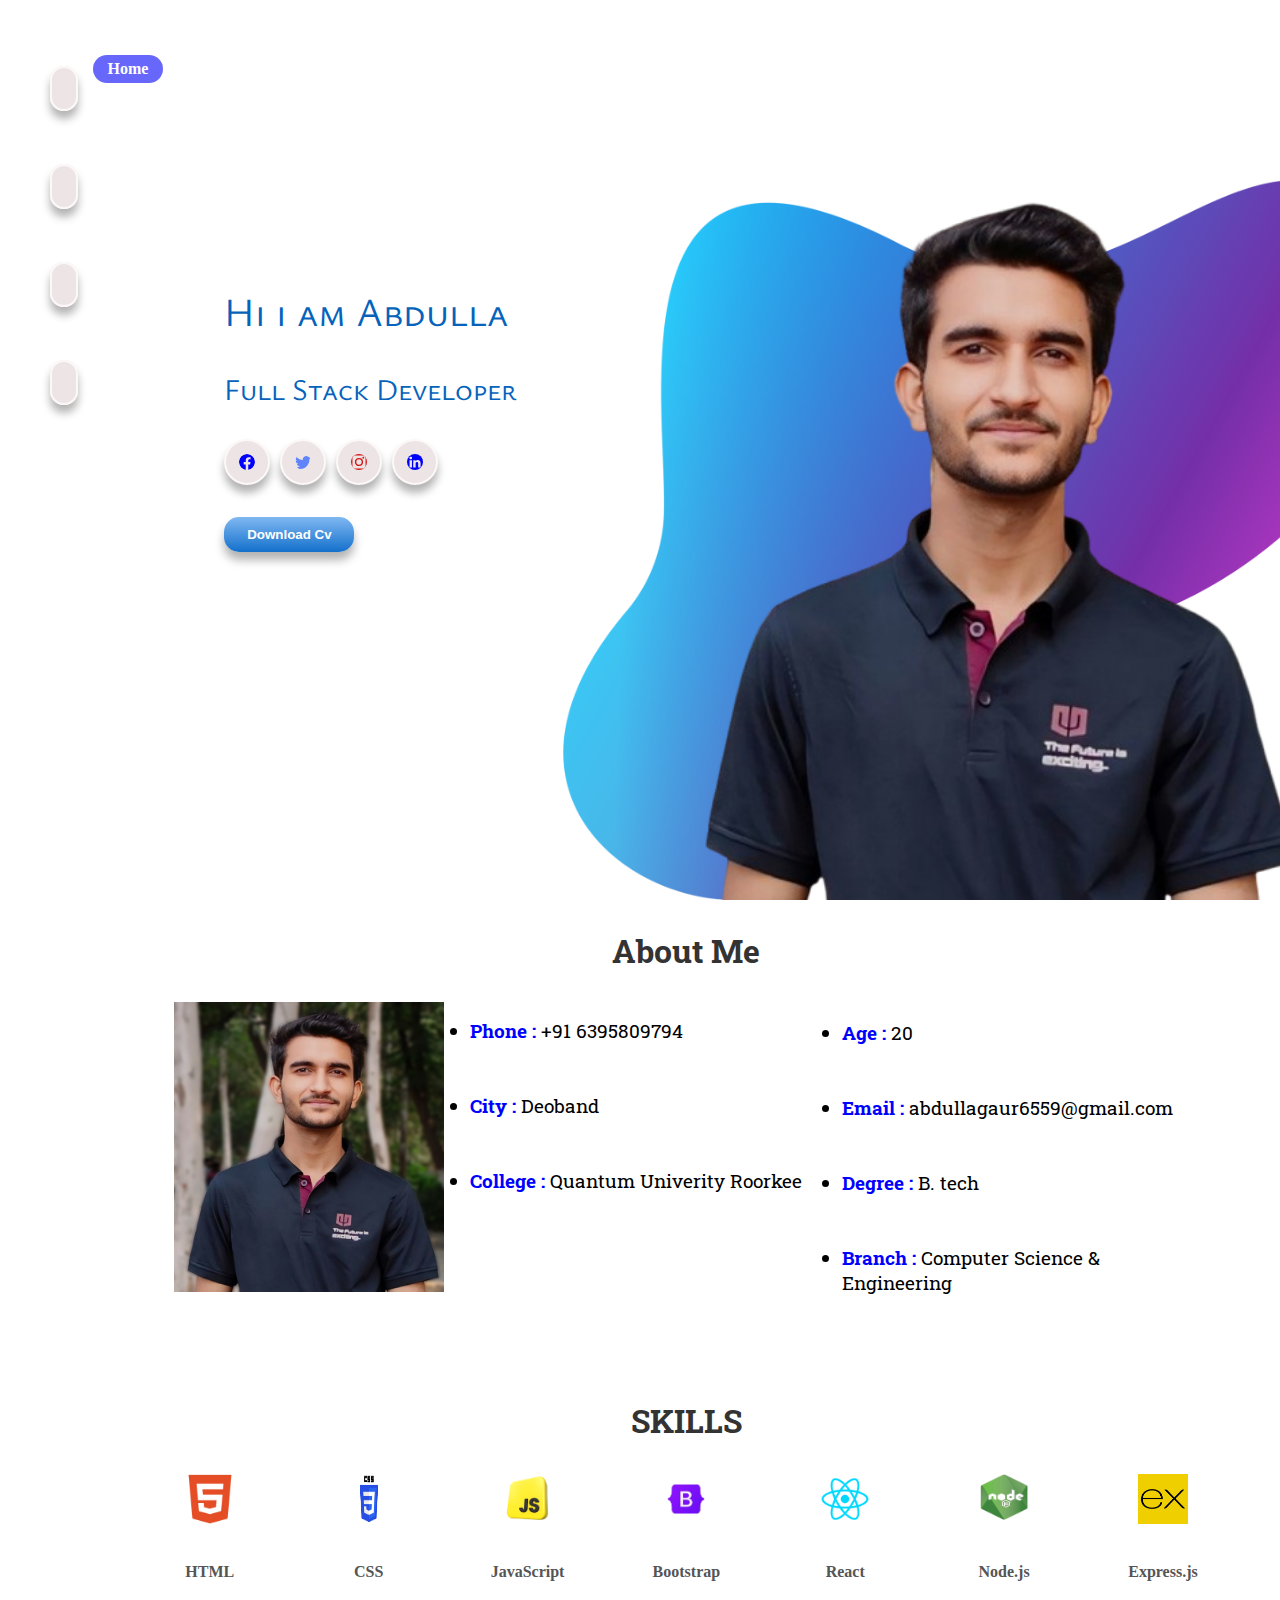
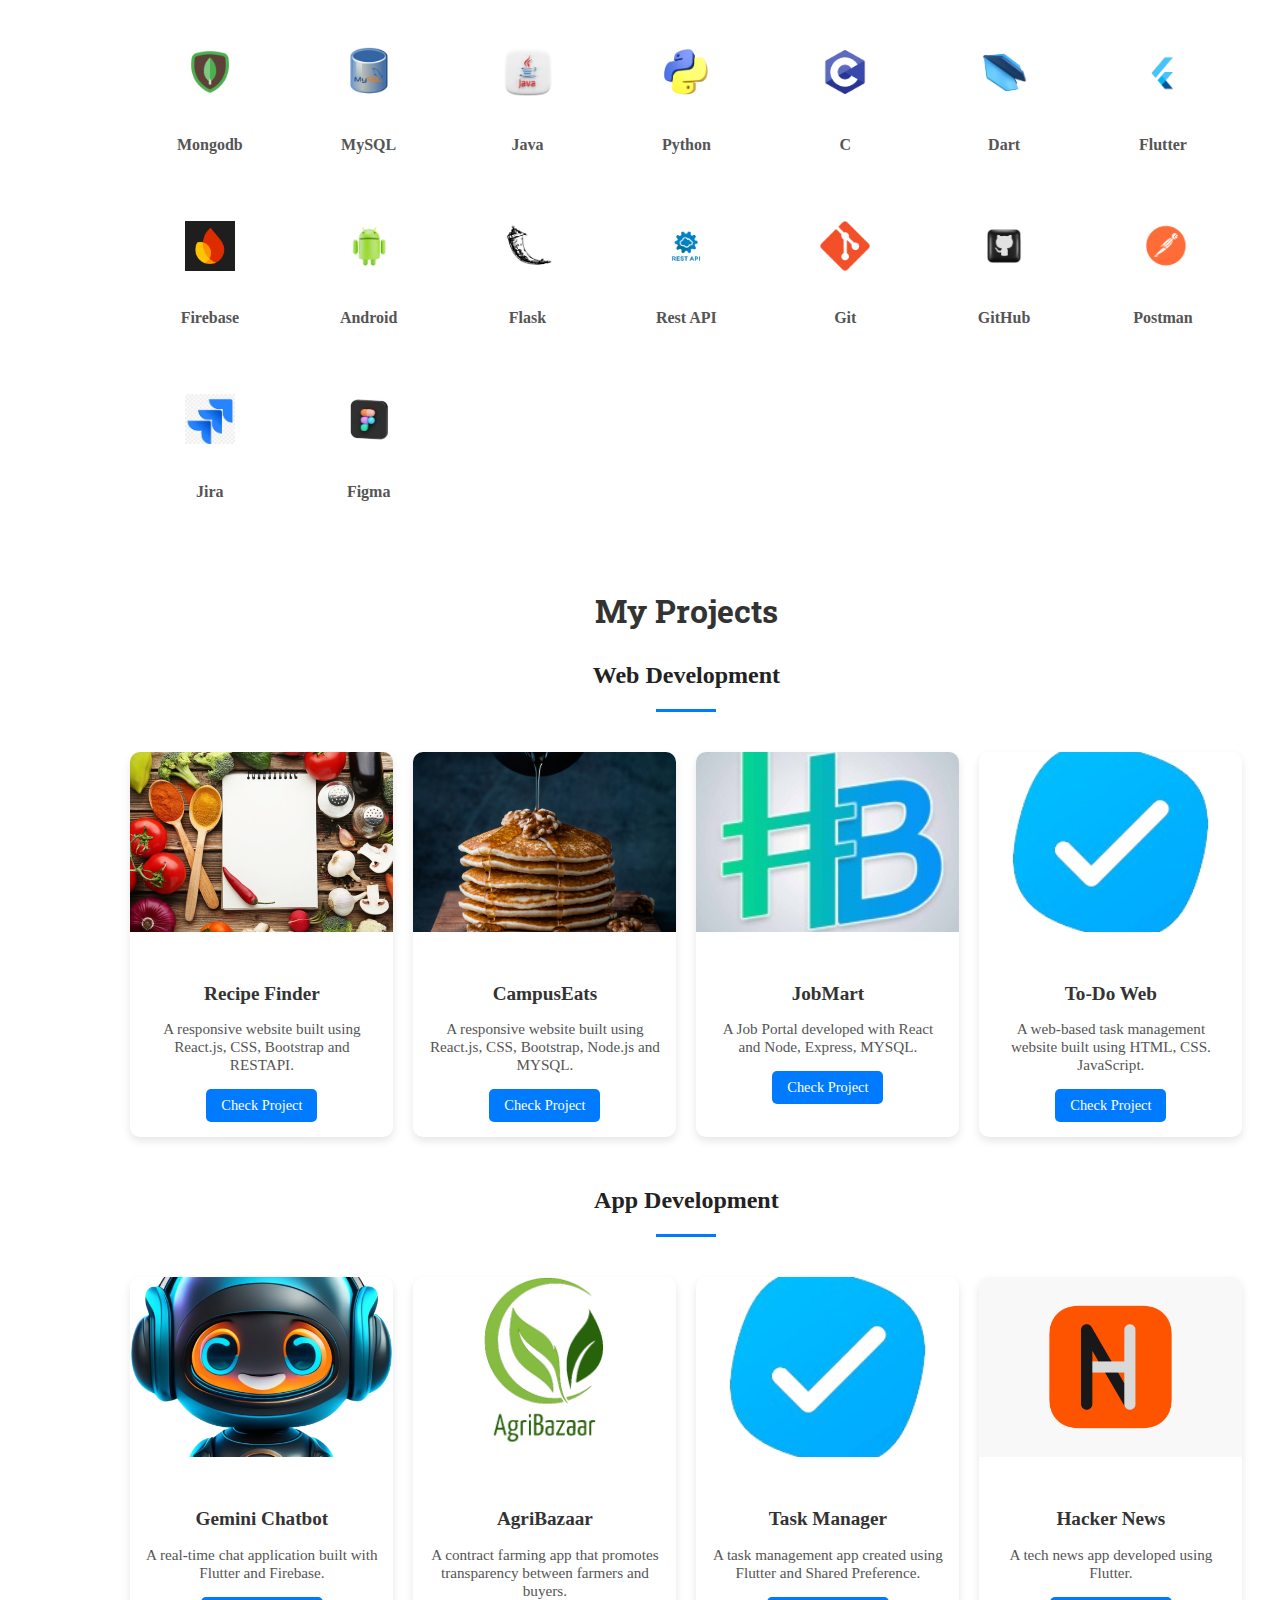
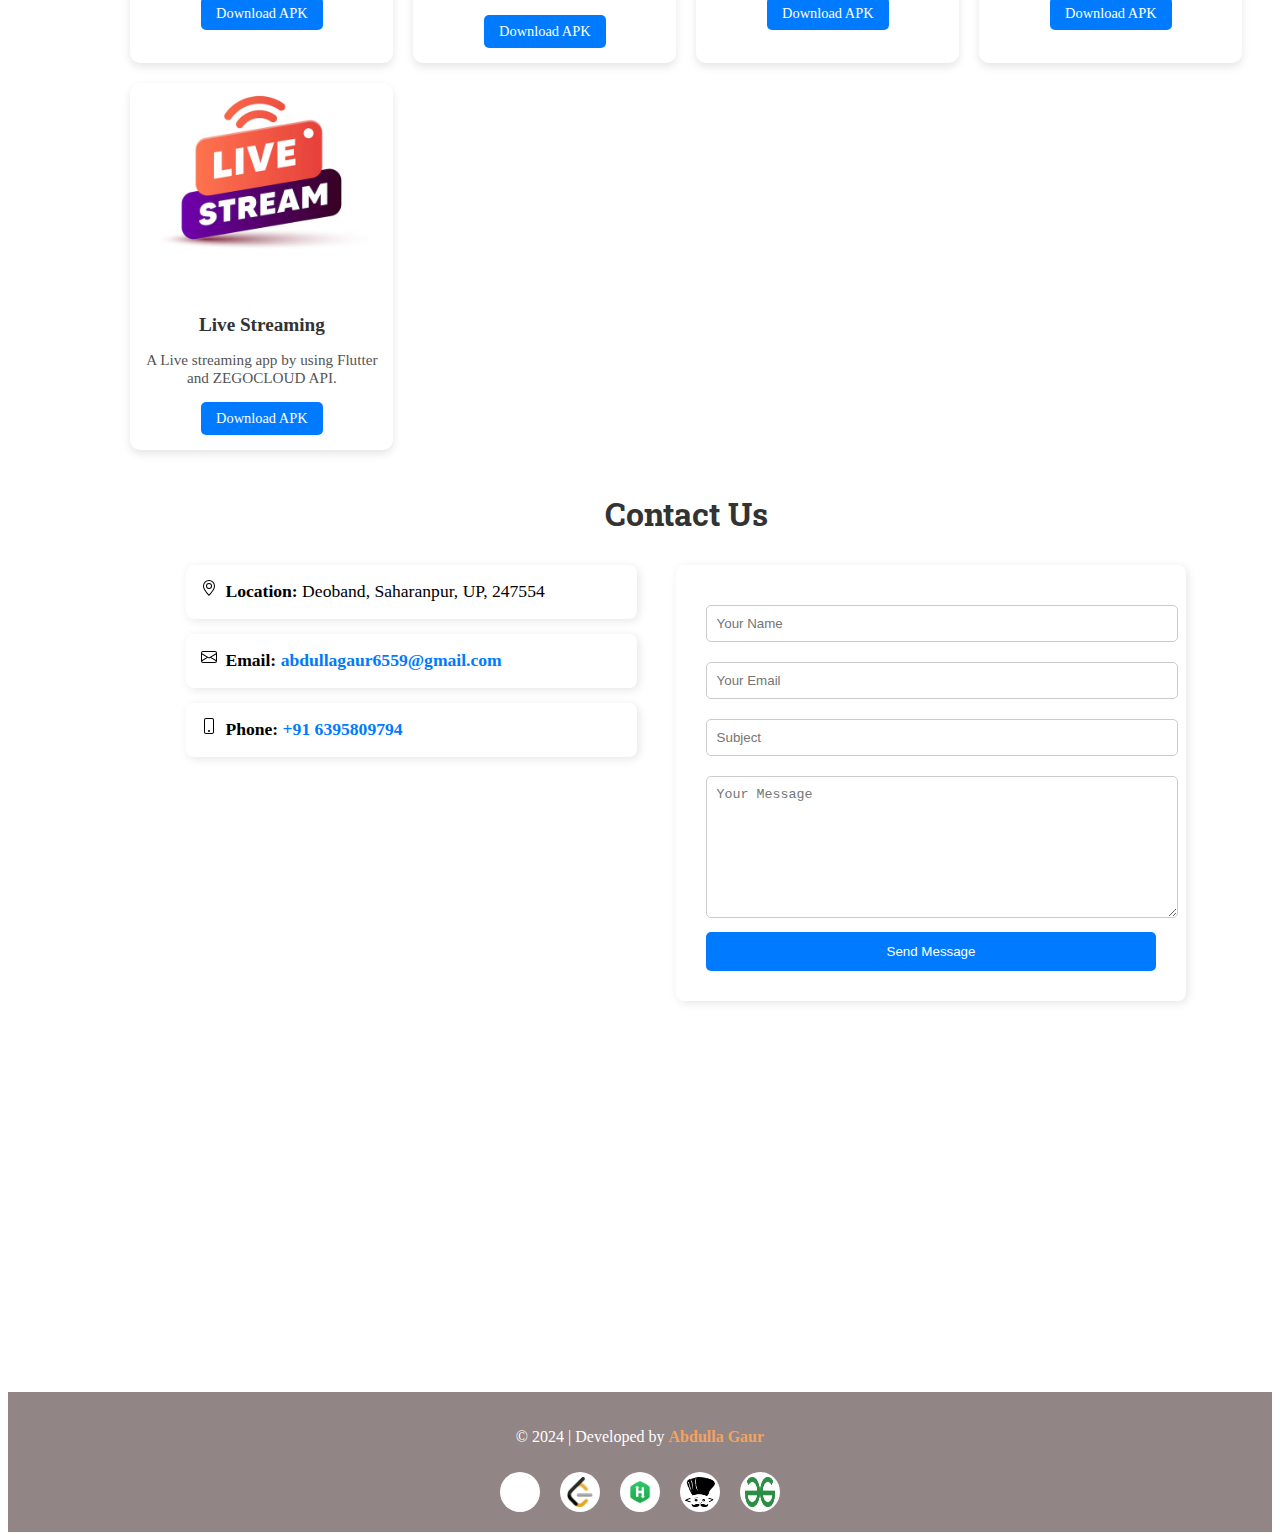
<file: portfolio/index.html>
<!DOCTYPE html>
<html lang="en">
<head>
  <meta charset="UTF-8">
  <meta name="viewport" content="width=device-width, initial-scale=1.0">
  <title>Portfolio Home</title>
  <link rel="stylesheet" href="port.css">
  <link rel="stylesheet" href="https://cdnjs.cloudflare.com/ajax/libs/font-awesome/5.15.3/css/all.min.css"
    integrity="sha512-iBBXm8fW90+nuLcSKlbmrPcLa0OT92xO1BIsZ+ywDWZCvqsWgccV3gFoRBv0z+8dLJgyAHIhR35VZc2oM/gI1w=="
    crossorigin="anonymous" referrerpolicy="no-referrer" />
    <link rel="icon" href="project_images/abdu.jpg" type="image/x-icon">
</head>
<body>
  <div class="sidemain">
    <div class="sidebar sidebarGo">
      <div class="tooltip">
        <a href="#hero"> <i class="fa fa-home"></i></a>
        <div class="tooltip-text">Home</div>
      </div>
      <div class="tooltip">
        <a href="#project"> <i class="fa fa-file"></i></a>
        <div class="tooltip-text">Projects</div>
      </div>
      <div class="tooltip">
        <a href="#about"> <i class="fa fa-user"></i></a>
        <div class="tooltip-text">About</div>
      </div>
      <div class="tooltip">
        <a href="#contact"><i class="fa fa-envelope"></i></a>
        <div class="tooltip-text">Contact</div>
      </div>
    </div>
    <div class="hamburger">
      <img class="ham" src="project_images/ham3.png" alt="" width="23" height="23">
      <img class="cross" src="project_images/cross2.png" alt="" width="23" height="23">
    </div>
    <section class="hero" id="hero">
        <div class="inmain">
          <div class="info">
            <div class="hello">Hi i am Abdulla
              <p>Full Stack Developer</p>
              <div class="icon">
                <a href="https://www.facebook.com/abdulla.gaur.5209" target="_blank"> <svg style="color:blue"
                    xmlns="http://www.w3.org/2000/svg" width="16" height="16" fill="currentColor" class="bi bi-facebook"
                    viewBox="0 0 16 16">
                    <path
                      d="M16 8.049c0-4.446-3.582-8.05-8-8.05C3.58 0-.002 3.603-.002 8.05c0 4.017 2.926 7.347 6.75 7.951v-5.625h-2.03V8.05H6.75V6.275c0-2.017 1.195-3.131 3.022-3.131.876 0 1.791.157 1.791.157v1.98h-1.009c-.993 0-1.303.621-1.303 1.258v1.51h2.218l-.354 2.326H9.25V16c3.824-.604 6.75-3.934 6.75-7.951z" />
                  </svg></a>
                <a href="https://twitter.com/mr_abdulla3" target="_blank"><svg style="color:rgba(94, 131, 252, 0.991)"
                    xmlns="http://www.w3.org/2000/svg" width="16" height="16" fill="currentColor" class="bi bi-twitter"
                    viewBox="0 0 16 16">
                    <path
                      d="M5.026 15c6.038 0 9.341-5.003 9.341-9.334 0-.14 0-.282-.006-.422A6.685 6.685 0 0 0 16 3.542a6.658 6.658 0 0 1-1.889.518 3.301 3.301 0 0 0 1.447-1.817 6.533 6.533 0 0 1-2.087.793A3.286 3.286 0 0 0 7.875 6.03a9.325 9.325 0 0 1-6.767-3.429 3.289 3.289 0 0 0 1.018 4.382A3.323 3.323 0 0 1 .64 6.575v.045a3.288 3.288 0 0 0 2.632 3.218 3.203 3.203 0 0 1-.865.115 3.23 3.23 0 0 1-.614-.057 3.283 3.283 0 0 0 3.067 2.277A6.588 6.588 0 0 1 .78 13.58a6.32 6.32 0 0 1-.78-.045A9.344 9.344 0 0 0 5.026 15z" />
                  </svg></a>
                <a href="https://www.instagram.com/mr_abdulla3?r=nametag" target="_blank"><svg
                    style="color:rgb(211, 22, 22)" xmlns="http://www.w3.org/2000/svg" width="16" height="16"
                    fill="currentColor" class="bi bi-instagram" viewBox="0 0 16 16">
                    <path
                      d="M8 0C5.829 0 5.556.01 4.703.048 3.85.088 3.269.222 2.76.42a3.917 3.917 0 0 0-1.417.923A3.927 3.927 0 0 0 .42 2.76C.222 3.268.087 3.85.048 4.7.01 5.555 0 5.827 0 8.001c0 2.172.01 2.444.048 3.297.04.852.174 1.433.372 1.942.205.526.478.972.923 1.417.444.445.89.719 1.416.923.51.198 1.09.333 1.942.372C5.555 15.99 5.827 16 8 16s2.444-.01 3.298-.048c.851-.04 1.434-.174 1.943-.372a3.916 3.916 0 0 0 1.416-.923c.445-.445.718-.891.923-1.417.197-.509.332-1.09.372-1.942C15.99 10.445 16 10.173 16 8s-.01-2.445-.048-3.299c-.04-.851-.175-1.433-.372-1.941a3.926 3.926 0 0 0-.923-1.417A3.911 3.911 0 0 0 13.24.42c-.51-.198-1.092-.333-1.943-.372C10.443.01 10.172 0 7.998 0h.003zm-.717 1.442h.718c2.136 0 2.389.007 3.232.046.78.035 1.204.166 1.486.275.373.145.64.319.92.599.28.28.453.546.598.92.11.281.24.705.275 1.485.039.843.047 1.096.047 3.231s-.008 2.389-.047 3.232c-.035.78-.166 1.203-.275 1.485a2.47 2.47 0 0 1-.599.919c-.28.28-.546.453-.92.598-.28.11-.704.24-1.485.276-.843.038-1.096.047-3.232.047s-2.39-.009-3.233-.047c-.78-.036-1.203-.166-1.485-.276a2.478 2.478 0 0 1-.92-.598 2.48 2.48 0 0 1-.6-.92c-.109-.281-.24-.705-.275-1.485-.038-.843-.046-1.096-.046-3.233 0-2.136.008-2.388.046-3.231.036-.78.166-1.204.276-1.486.145-.373.319-.64.599-.92.28-.28.546-.453.92-.598.282-.11.705-.24 1.485-.276.738-.034 1.024-.044 2.515-.045v.002zm4.988 1.328a.96.96 0 1 0 0 1.92.96.96 0 0 0 0-1.92zm-4.27 1.122a4.109 4.109 0 1 0 0 8.217 4.109 4.109 0 0 0 0-8.217zm0 1.441a2.667 2.667 0 1 1 0 5.334 2.667 2.667 0 0 1 0-5.334z" />
                  </svg></a>
                <a href="https://www.linkedin.com/in/mr-abdulla-634970254" target="_blank"><svg style="color:blue"
                    xmlns="http://www.w3.org/2000/svg" width="16" height="16" fill="currentColor" class="bi bi-linkedin"
                    viewBox="0 0 16 16">
                    <path
                      d="M0 1.146C0 .513.526 0 1.175 0h13.65C15.474 0 16 .513 16 1.146v13.708c0 .633-.526 1.146-1.175 1.146H1.175C.526 16 0 15.487 0 14.854V1.146zm4.943 12.248V6.169H2.542v7.225h2.401zm-1.2-8.212c.837 0 1.358-.554 1.358-1.248-.015-.709-.52-1.248-1.342-1.248-.822 0-1.359.54-1.359 1.248 0 .694.521 1.248 1.327 1.248h.016zm4.908 8.212V9.359c0-.216.016-.432.08-.586.173-.431.568-.878 1.232-.878.869 0 1.216.662 1.216 1.634v3.865h2.401V9.25c0-2.22-1.184-3.252-2.764-3.252-1.274 0-1.845.7-2.165 1.193v.025h-.016a5.54 5.54 0 0 1 .016-.025V6.169h-2.4c.03.678 0 7.225 0 7.225h2.4z" />
                  </svg></a>
              </div>
              <a href="https://drive.google.com/file/d/1_19_gbqRBJoYgDjbfTXdRSU8pBmiEjNO/view?usp=drive_link"
                Download target="_blank"><button class="cv">Download Cv</button></a>
            </div>
          </div>
          <div class="pic">
            <img src="project_images/shap1.webp" class="shape" >
            <img src="project_images/abdulla.png" class="boy">
          </div>
        </div>
      </div>
    </section>
    <section class="about-section" id="about">
        <h1 class="page-title">About Me</h1>
        <div class="insmain">
          <div class="image">
            <img src="project_images/Abdulla2.png" alt="">
          </div>
          <div class="information2">
            <ul>
              <li><span>Phone :</span> +91 6395809794</li>
              <li><span>City :</span> Deoband</li>
              <li><span>College :</span> Quantum Univerity Roorkee</li>
            </ul>
          </div>
          <div class="information">
            <ul>
              <li><span>Age :</span> 20</li>
              <li><span>Email :</span> abdullagaur6559@gmail.com</li>
              <li><span>Degree :</span> B. tech</li>
              <li><span>Branch :</span> Computer Science & Engineering </li>
            </ul>
          </div>
        </div>
        <div class="skills">
          <h1 class="skillhead">SKILLS</h1>
          <div class="skill-grid">
            <div class="skill-item">
              <img src="project_images/html.webp" alt="Skill Icon">
              <h5>HTML</h5>
            </div>
            <div class="skill-item">
              <img src="project_images/css.png" alt="Skill Icon">
              <h5>CSS</h5>
            </div>
            <div class="skill-item">
              <img src="project_images/js.webp" alt="Skill Icon">
              <h5>JavaScript</h5>
            </div>
            <div class="skill-item">
              <img src="project_images/bootstrap.png" alt="Skill Icon">
              <h5>Bootstrap</h5>
            </div>
            <div class="skill-item">
              <img src="project_images/React.webp" alt="Skill Icon">
              <h5>React</h5>
            </div>
            <div class="skill-item">
              <img src="project_images/node.png" alt="Skill Icon">
              <h5>Node.js</h5>
            </div>
            <div class="skill-item">
              <img src="project_images/express.png" alt="Skill Icon">
              <h5>Express.js</h5>
            </div>
            <div class="skill-item">
              <img src="project_images/mongodb.png" alt="Skill Icon">
              <h5>Mongodb</h5>
            </div>
            <div class="skill-item">
              <img src="project_images/mysql.png" alt="Skill Icon">
              <h5>MySQL</h5>
            </div>
            <div class="skill-item">
              <img src="project_images/java.png" alt="Skill Icon">
              <h5>Java</h5>
            </div>
            <div class="skill-item">
              <img src="project_images/py.webp" alt="Skill Icon">
              <h5>Python</h5>
            </div>
            <div class="skill-item">
              <img src="project_images/c.png" alt="Skill Icon">
              <h5>C</h5>
            </div>
            <div class="skill-item">
              <img src="project_images/dart.webp" alt="Skill Icon">
              <h5>Dart
            </div>
            <div class="skill-item">
              <img src="project_images/flutter.png" alt="Skill Icon">
              <h5>Flutter</h5>
            </div>
            <div class="skill-item">
              <img src="project_images/firebase.png" alt="Skill Icon">
              <h5>Firebase</h5>
            </div>
            <div class="skill-item">
              <img src="project_images/android.webp" alt="Skill Icon">
              <h5>Android</h5>
            </div>
            <div class="skill-item">
              <img src="project_images/flask.png" alt="Skill Icon">
              <h5>Flask</h5>
            </div>
            <div class="skill-item">
              <img src="project_images/rest.png" alt="Skill Icon">
              <h5>Rest API</h5>
            </div>
            <div class="skill-item">
              <img src="project_images/git.webp" alt="Skill Icon">
              <h5>Git</h5>
            </div>
            <div class="skill-item">
              <img src="project_images/github.webp" alt="Skill Icon">
              <h5>GitHub</h5>
            </div>
            <div class="skill-item">
              <img src="project_images/postman.png" alt="Skill Icon">
              <h5>Postman</h5>
            </div>
            <div class="skill-item">
              <img src="project_images/jira.jpg" alt="Skill Icon">
              <h5>Jira</h5>
            </div>
            <div class="skill-item">
              <img src="project_images/figma.jpg" alt="Skill Icon">
              <h5>Figma</h5>
            </div>
          </div>
        </div>        
      </div>
    </div>
    </section>
    <section class="all-projects" id="project">
      <h1 class="page-title">My Projects</h1>
        <!-- Web Development Projects -->
        <h2 class="project-category">Web Development</h2>
        <hr class="horizontal-line">
        <div class="projects-container">
            <div class="card">
                <img src="project_images/recipe.jpg" alt="Recipe Finder">
                <div class="card-body">
                    <h5 class="card-title">Recipe Finder</h5>
                    <p class="card-text">A responsive website built using React.js, CSS, Bootstrap and RESTAPI.</p>
                    <div class="check-project-button">
                        <a href="https://recipe-finder-utie.onrender.com/" target="_blank">Check Project</a>
                    </div>
                </div>
            </div>
            <div class="card">
                <img src="project_images/campusEats.jpg" alt="CampusEats">
                <div class="card-body">
                    <h5 class="card-title">CampusEats</h5>
                    <p class="card-text">A responsive website built using React.js, CSS, Bootstrap, Node.js and MYSQL.</p>
                    <div class="check-project-button">
                        <a href="#" target="_blank">Check Project</a>
                    </div>
                </div>
            </div>
            <div class="card">
                <img src="project_images/hashedbit_innovations_logo.jpg" alt="JobMart">
                <div class="card-body">
                    <h5 class="card-title">JobMart</h5>
                    <p class="card-text">A Job Portal developed with React and Node, Express, MYSQL.</p>
                    <div class="check-project-button">
                        <a href="#" target="_blank">Check Project</a>
                    </div>
                </div>
            </div>
            <div class="card">
                <img src="project_images/todo_app.png" alt="Todo Web">
                <div class="card-body">
                    <h5 class="card-title">To-Do Web</h5>
                    <p class="card-text">A web-based task management website built using HTML, CSS. JavaScript.</p>
                    <div class="check-project-button">
                        <a href="#" target="_blank">Check Project</a>
                    </div>
                </div>
            </div>
        </div>
    
        <!-- Flutter Development Projects -->
        <h2 class="project-category">App Development</h2>
        <hr class="horizontal-line">
        <div class="projects-container">
            <div class="card">
                <img src="project_images/chatbot.png" alt="Gemini Chatbot">
                <div class="card-body">
                    <h5 class="card-title">Gemini Chatbot</h5>
                    <p class="card-text">A real-time chat application built with Flutter and Firebase.</p>
                    <div class="check-project-button">
                        <a href="#" download id="downloadGemini">Download APK</a>
                    </div>
                </div>
            </div>
            <div class="card">
                <img src="project_images/AgriBazaar.png" alt="AgriBazaar">
                <div class="card-body">
                    <h5 class="card-title">AgriBazaar</h5>
                    <p class="card-text">A contract farming app that promotes transparency between farmers and buyers.</p>
                    <div class="check-project-button">
                        <a href="#" download id="downloadAgri">Download APK</a>
                    </div>
                </div>
            </div>
            <div class="card">
                <img src="project_images/todo_app.png" alt="Task Manager">
                <div class="card-body">
                    <h5 class="card-title">Task Manager</h5>
                    <p class="card-text">A task management app created using Flutter and Shared Preference.</p>
                    <div class="check-project-button">
                        <a href="#" download>Download APK</a>
                    </div>
                </div>
            </div>
            <div class="card">
              <img src="project_images/hn.png" alt="Calculator">
              <div class="card-body">
                  <h5 class="card-title">Hacker News</h5>
                  <p class="card-text">A tech news app developed using Flutter.</p>
                  <div class="check-project-button">
                      <a href="#" download id="downloadHacker">Download APK</a>
                  </div>
              </div>
          </div>
          <div class="card">
            <img src="project_images/live-stream.avif" alt="Calculator">
            <div class="card-body">
                <h5 class="card-title">Live Streaming</h5>
                <p class="card-text">A Live streaming app by using Flutter and ZEGOCLOUD API.</p>
                <div class="check-project-button">
                    <a href="#" download>Download APK</a>
                </div>
            </div>
        </div>
        </div>
    </section>
  <!-- Contact Section -->
<section class="contact-section" id="contact">
  <div class="container">
      <h1 class="page-title text-center">Contact Us</h1>
      <div class="contact-content">
          <!-- Left Side: Contact Info -->
          <div class="contact-info">
              <div class="info-item">
                  <svg class="icon" xmlns="http://www.w3.org/2000/svg" width="24" height="24" fill="currentColor"
                      class="bi bi-geo-alt">
                      <path d="M12.166 8.94c-.524 1.062-1.234 2.12-1.96 3.07A31.493 31.493 0 0 1 8 14.58a31.481 31.481 0 0 1-2.206-2.57c-.726-.95-1.436-2.008-1.96-3.07C3.304 7.867 3 6.862 3 6a5 5 0 0 1 10 0c0 .862-.305 1.867-.834 2.94zM8 16s6-5.686 6-10A6 6 0 0 0 2 6c0 4.314 6 10 6 10z" />
                      <path d="M8 8a2 2 0 1 1 0-4 2 2 0 0 1 0 4zm0 1a3 3 0 1 0 0-6 3 3 0 0 0 0 6z" />
                  </svg>
                  <p><strong>Location:</strong> Deoband, Saharanpur, UP, 247554</p>
              </div>
              <div class="info-item">
                  <svg class="icon" xmlns="http://www.w3.org/2000/svg" width="24" height="24" fill="currentColor"
                      class="bi bi-envelope">
                      <path d="M0 4a2 2 0 0 1 2-2h12a2 2 0 0 1 2 2v8a2 2 0 0 1-2 2H2a2 2 0 0 1-2-2V4Zm2-1a1 1 0 0 0-1 1v.217l7 4.2 7-4.2V4a1 1 0 0 0-1-1H2Zm13 2.383-4.708 2.825L15 11.105V5.383Zm-.034 6.876-5.64-3.471L8 9.583l-1.326-.795-5.64 3.47A1 1 0 0 0 2 13h12a1 1 0 0 0 .966-.741ZM1 11.105l4.708-2.897L1 5.383v5.722Z" />
                  </svg>
                  <p><strong>Email:</strong> <a href="mailto:abdullagaur6559@gmail.com">abdullagaur6559@gmail.com</a></p>
              </div>
              <div class="info-item">
                  <svg class="icon" xmlns="http://www.w3.org/2000/svg" width="24" height="24" fill="currentColor"
                      class="bi bi-phone">
                      <path d="M11 1a1 1 0 0 1 1 1v12a1 1 0 0 1-1 1H5a1 1 0 0 1-1-1V2a1 1 0 0 1 1-1h6zM5 0a2 2 0 0 0-2 2v12a2 2 0 0 0 2 2h6a2 2 0 0 0 2-2V2a2 2 0 0 0-2-2H5z" />
                      <path d="M8 14a1 1 0 1 0 0-2 1 1 0 0 0 0 2z" />
                  </svg>
                  <p><strong>Phone:</strong> <a href="tel:+916395809794">+91 6395809794</a></p>
              </div>
          </div>
          <!-- Right Side: Contact Form -->
          <form target="_blank" action="https://formspree.io/f/xjvqrdlw" method="post" class="contact-form">
              <input type="text" name="name" placeholder="Your Name" required>
              <input type="email" name="email" placeholder="Your Email" required>
              <input type="text" name="subject" placeholder="Subject" required>
              <textarea name="message" placeholder="Your Message" required></textarea>
              <button type="submit">Send Message</button>
          </form>
      </div>
  </div>
</section>
<footer class="footer">
  <div class="footer-content">
    <p>© 2024 | Developed by <span>Abdulla Gaur</span></p>
    <div class="social-icons">
      <a href="https://github.com/mrabdulla3" target="_blank" class="icon github">
        <i class="fab fa-github"></i>
      </a>
      <a href="https://leetcode.com/u/Mohdabdulla/" target="_blank" class="icon leetcode">
        <img src="project_images/leetcode.webp" alt="LeetCode">
      </a>
      <a href="https://www.hackerrank.com/profile/mrabdulla3" target="_blank" class="icon hackerrank">
        <img src="project_images/HackerRank_logo.png" alt="HackerRank">
      </a>
      <a href="https://www.codechef.com/users/mrabdulla3" target="_blank" class="icon codechef">
        <img src="project_images/codchef.png" alt="CodeChef">
      </a>
      <a href="https://www.geeksforgeeks.org/user/abdullag2mdy/" target="_blank" class="icon gfg">
        <img src="project_images/gfg.png" alt="GeeksForGeeks">
      </a>
    </div>
  </div>
</footer>
  <script src="port.js"></script>
</body>
</html>
</file>
<file: portfolio/port.css>
@import url('https://fonts.googleapis.com/css2?family=Bebas+Neue&family=Domine&family=Roboto+Slab:wght@200;300;400&family=Ysabeau+SC:wght@600&display=swap');
@import url('https://fonts.googleapis.com/css2?family=Bebas+Neue&family=Domine&family=Roboto+Slab:wght@200;300;400&display=swap');

.sidemain {
  display: flex;
}

.sidebar {
  position: fixed; 
  top: 0; 
  left: 0;
  width: 10vw; 
  height: 100vh; 
  z-index: 10; 
}


section {
  margin-left: 8vw; 
  width: 90vw;
  height: 100vh;
}

.inmain {
  /* background-color: blue; */
  width: 80vw;
  height: 80vh;
  margin: 50px auto;
  display: flex;
  flex-wrap: wrap;
}

.inmain .info {
  display: flex;
  flex-direction: column;
  justify-self: center;
  width: 50vw;
  /* background-color: rgb(224, 181, 125);  */

}

.inmain .pic {
  height: 80vh;
  width: 30vw;
  position: absolute;
  bottom: 0;
  right: 100px;
  /* background-color: #0077a2; */
}
.inmain .pic img{
  height: 100%;
  position: absolute;
  left: 50%;
  bottom: 0;
  transform: translateX(-50%);
  transition: bottom 1s left 1s;
}
.inmain .pic:hover .shape{
  bottom: 40px;

}
.inmain .pic:hover .boy{
  left: 45%;

}

.hello {
  font-size: 40px;
  margin: auto;
  margin-left: 50px;
  display: inline-block;
  color: #0563bb;
  font-family: 'Bebas Neue', sans-serif;
  font-family: 'Domine', serif;
  font-family: 'Roboto Slab', serif;
  font-family: 'Ysabeau SC', sans-serif;
}

div p {
  font-size: 30px;
}

.sidebar .tooltip i {
  padding: 12px;
  border: 2px solid rgb(253, 248, 248);
  border-radius: 30px;
  background-color: #ede5e5;
  color: #090808;
  box-shadow: 0 8px 8px rgba(0, 0, 0, 0.3);
}

.sidebar .tooltip i:hover {
  transform: translateY(2px);
  box-shadow: 0 2px 4px rgba(0, 0, 0, 0.3);
  color: blue;
  cursor: pointer;

}

.tooltip {
  position: relative;
  font-weight: 900;
  padding-top: 80px;
  cursor: pointer;
  text-align: center;
}

.tooltip a {
  text-decoration: none;
  color: #333;
}

.tooltip .tooltip-text {
  visibility: hidden;
  width: 60px;
  background-color: #6767fc;
  color: #fff;
  text-align: center;
  border-radius: 15px;
  padding: 5px;
  position: absolute;
  z-index: 1;
  left: 100%;
  transform: translateX(-50%);
  opacity: 0;
  transition: 0.3s;
  bottom: 15px;

}

.tooltip:hover .tooltip-text {
  visibility: visible;
  opacity: 1;
  /* background-color: rgb(94, 94, 192); */
}

.icon svg:hover {
  transform: translateY(2px);
  box-shadow: 0 2px 4px rgba(0, 0, 0, 0.3);
  color: blue;
  cursor: pointer;

}
.all-projects{
  width: 90vw;
  height: 100%;
}

.icon svg {
  padding: 13px;
  border: 2px solid rgb(253, 248, 248);
  border-radius: 30px;
  background-color: #ede5e5;
  color: #090808;
  box-shadow: 0 8px 8px rgba(0, 0, 0, 0.3);
}

.hamburger {
  position: absolute;
  cursor: pointer;
  left: 10px;
  top: 10px;
}

.ham {
  position: absolute;
  cursor: pointer;
  top: 0px;
  left: -5px;
  display: none;
}

.cross {
  width: 15px;
  height: 15px;
  margin-left: 50px;
  margin-top: 3px;
  display: none;
}


.address {
  /* background-color: #ba5050;*/
  width: 36vw;
}

.page-title {
  font-size: 2rem;
  font-weight: bold;
  color: #333;
  margin-bottom: 30px;
}

/* Contact Content Layout */
.contact-content {
  display: flex;
  justify-content: space-around;
  align-items: flex-start;
  flex-wrap: wrap;
  max-width: 1000px;
  margin: 0 auto;
}

/* Contact Info (Left Side) */
.contact-info {
  flex: 1;
  min-width: 300px;
  margin-right: 3vw;
}

.info-item {
  display: flex;
  align-items: center;
  background: #ffffff;
  padding: 15px;
  margin-bottom: 15px;
  border-radius: 8px;
  box-shadow: 2px 2px 10px rgba(0, 0, 0, 0.1);
}
.icon:hover {
  transform: scale(1.2);
  color: #0056b3;
}

.info-item p {
  margin: 0;
  font-size: 1.1rem;
}

.info-item a {
  text-decoration: none;
  color: #007bff;
  font-weight: bold;
}

.info-item a:hover {
  color: #0056b3;
}

/* Contact Form (Right Side) */
.contact-form {
  flex: 1;
  min-width: 100px;
  background: #ffffff;
  padding: 30px;
  border-radius: 8px;
  box-shadow: 2px 2px 10px rgba(0, 0, 0, 0.1);
}

.contact-form input,
.contact-form textarea {
  width: 100%;
  padding: 10px;
  margin: 10px 0;
  border: 1px solid #ccc;
  border-radius: 5px;
}

.contact-form textarea {
  min-height: 120px;
}

.contact-form button {
  background: #007bff;
  color: white;
  padding: 12px;
  border: none;
  border-radius: 5px;
  width: 100%;
  cursor: pointer;
  transition: 0.3s;
}

.contact-form button:hover {
  background: #0056b3;
}

/* Responsive Design */
@media (max-width: 768px) {
  .contact-content {
      flex-direction: column;
      align-items: center;
  }
}


.inmain .icon2 {
  margin: 30px 20px 0px 0px;
}

.inmain .icon2 svg:hover {
  color: #0563bb;
}

.icon2 .location {
  width: 23px;
  height: 23px;
}

.icon2 .email {
  width: 23px;
  height: 23px;
  margin-top: 65px;
}

.icon2 .phone {
  width: 23px;
  height: 23px;
  margin-top: 70px;
}

.address a {
  text-decoration: none;
  font-size: 20px;
  color: #474545;
  font-weight: 100;
}

.imageabout img {
  height: 50vh;
  
}

.information {
  /* background-color: aquamarine;*/
  width: 50vw;
}

.information li span {
  color: blue;
  font-weight: bold;
}

.information2 li span {
  color: blue;
  font-weight: bold;
}

 .image {
  /*  background-color: #ba5050;*/
  height: 80vh;
  width: 30vw;
}

.insmain {
  margin: auto;
  width: 80vw;
  display: flex;
  flex-wrap: wrap;
}

.insmain .image {
  width: 20vw;
  height: 100%;

}

.insmain .information {
  width: 30vw;
  font-size: 18px;
  /*background-color: aqua;*/
}
.about-section{
  height: 100%;
}

.insmain .information {
  width: 30vw;
  font-size: 18px;
  /*background-color: aqua;*/
}

 .page-title {
  text-align: center;
  font-family: 'Bebas Neue', sans-serif;
  font-family: 'Domine', serif;
  font-family: 'Roboto Slab', serif;
}

ul li {
  margin-bottom: 50px;
  font-size: 19px;
  font-family: 'Bebas Neue', sans-serif;
  font-family: 'Domine', serif;
  font-family: 'Roboto Slab', serif;
}

.insmain .image img {
  width: 270px;
  height: 290px;
}

.skills {
  padding: 2rem;
  text-align: center;
}

.skillhead {
  font-size: 2rem;
  font-weight: bold;
  margin-bottom: 1.5rem;
  color: #333;
}

.skill-grid {
  display: grid;
  grid-template-columns: repeat(auto-fit, minmax(120px, 1fr));
  gap: 1.5rem;
  justify-items: center;
}

.skill-item {
  /* background: #ffffff;
  box-shadow: 0px 4px 6px rgba(0, 0, 0, 0.1); */
  border-radius: 10px;
  padding: 0.5rem 1rem 0.5rem 1rem;
  text-align: center;
  transition: transform 0.3s ease, box-shadow 0.3s ease;
}

.skill-item img {
  width: 50px;
  height: 50px;
  margin-bottom: 0.5rem;
}

.skill-item h5 {
  font-size: 1rem;
  color: #555;
}

.skill-item:hover {
  transform: translateY(-10px);
  box-shadow: 0px 8px 15px rgba(0, 0, 0, 0.2);
}

.skill-item:hover h5 {
  color: #0078d7; /* Accent color */
}


.about-section .skills .skillhead {
  text-align: center;
  font-family: 'Bebas Neue', sans-serif;
  font-family: 'Domine', serif;
  font-family: 'Roboto Slab', serif;
}

.para {
  font-family: 'Bebas Neue', sans-serif;
  font-family: 'Domine', serif;
  font-family: 'Roboto Slab', serif;
  font-size: 20px;
}

.cv {
  border: none;
  border-radius: 15px;
  background: linear-gradient(to bottom, #7fb8f2, #1470cb);
  box-shadow: 0 8px 10px rgba(0, 0, 0, 0.3);
  transition: transform 0.3s;
  height: 35px;
  width: 130px;
  color: white;
  font-weight: 600;
  cursor: pointer;
}

.cv:hover {
  transform: translateY(2px);
  box-shadow: 0 2px 4px rgba(63, 62, 62, 0.3);

}

.check-project-button{
  text-decoration: none;
}

@media (max-width:1250px) {
  * {
    margin: 0;
    padding: 0;
  }

  .mains {
    flex-wrap: wrap;
  }

  .mains .image {
    height: 45vh;
  }
  .insmain .image img{
    margin-top: 10px;
  }

  .insmain {
    display: block;
    height: 100%;
  }
  .sidebar{
    padding-left: 12px;
    width: 10vw;
  }
  .about-section{
    padding-left: 30px;
  }
  section{
    padding-left: 30px;
    width: 90vw;
  }

 .para{
    font-size: 13px;
  }

  .pic {
    display: none;
  }

  .sidebarGo {
    transform: translate(-443px, 0px);
    position: absolute;

  }

  .ham {
    display: block;
  }

  .cross {
    display: block;
  }

  .insmain .information2 {
    float: left;
    margin: 0;
   
  }

}
/* General Styles */
.projects-container {
  display: grid;
  grid-template-columns: repeat(auto-fit, minmax(250px, 1fr)); /* 4 per row on large screens */
  gap: 20px;
  padding: 20px;
  justify-content: center;
}

/* Card Styling */
.card {
  background: #fff;
  border-radius: 10px;
  box-shadow: 0 4px 8px rgba(0, 0, 0, 0.1);
  overflow: hidden;
  text-align: center;
  transition: transform 0.3s ease, box-shadow 0.3s ease;
}

.card:hover {
  transform: translateY(-5px);
  box-shadow: 0 6px 12px rgba(0, 0, 0, 0.15);
}

/* Image Styling */
.card img {
  width: 100%;
  height: 180px;
  object-fit: cover;
}

/* Card Content */
.card-body {
  padding: 15px;
}

.card-title {
  font-size: 1.2rem;
  font-weight: bold;
  color: #333;
  margin-bottom: 10px;
}

.card-text {
  font-size: 0.95rem;
  color: #555;
}

/* Button Styling */
.check-project-button {
  margin-top: 10px;
}

.check-project-button a {
  display: inline-block;
  padding: 8px 15px;
  font-size: 0.9rem;
  color: #fff;
  background-color: #007bff;
  text-decoration: none;
  border-radius: 5px;
  transition: background 0.3s ease;
}

.check-project-button a:hover {
  background-color: #0056b3;
}

/* Section Headers */
.project-category {
  font-size: 1.5rem;
  font-weight: bold;
  color: #222;
  text-align: center;
  margin-top: 30px;
}

.horizontal-line {
  width: 60px;
  height: 3px;
  background-color: #007bff;
  border: none;
  margin: 10px auto 20px;
}

/* Responsive Adjustments */
@media (max-width: 1024px) {
  .projects-container {
      grid-template-columns: repeat(3, 1fr); /* 3 per row */
  }
}

@media (max-width: 768px) {
  .projects-container {
      grid-template-columns: repeat(2, 1fr); /* 2 per row */
  }
}

@media (max-width: 480px) {
  .projects-container {
      grid-template-columns: repeat(1, 1fr); /* 1 per row */
  }
}
/* Footer Styling */
.footer {
  background-color: #918585;
  color: white;
  text-align: center;
  padding: 20px 0;
  position: relative;
  width: 100%;
  bottom: 0;
}

.footer-content {
  display: flex;
  flex-direction: column;
  align-items: center;
  gap: 10px;
}

.footer-content p {
  font-size: 16px;
}

.footer-content span {
  font-weight: bold;
  color: #f4a261;
}

/* Social Icons */
.social-icons {
  display: flex;
  gap: 20px;
}

footer .icon {
  display: flex;
  align-items: center;
  justify-content: center;
  width: 40px;
  height: 40px;
  border-radius: 50%;
  background: white;
  transition: 0.3s;
}

.icon i {
  font-size: 22px;
  color: #222;
}

/* Custom Styling for Different Icons */
.icon.github:hover { background: #333; }
.icon.github i:hover { color: white; }

.icon.leetcode img,
.icon.hackerrank img,
.icon.codechef img,
.icon.gfg img {
  width: 30px;
  height: 30px;
  transition: transform 0.3s ease;
}

.icon.leetcode:hover img,
.icon.hackerrank:hover img,
.icon.codechef:hover img,
.icon.gfg:hover img {
  transform: scale(1.2);
}
</file>
